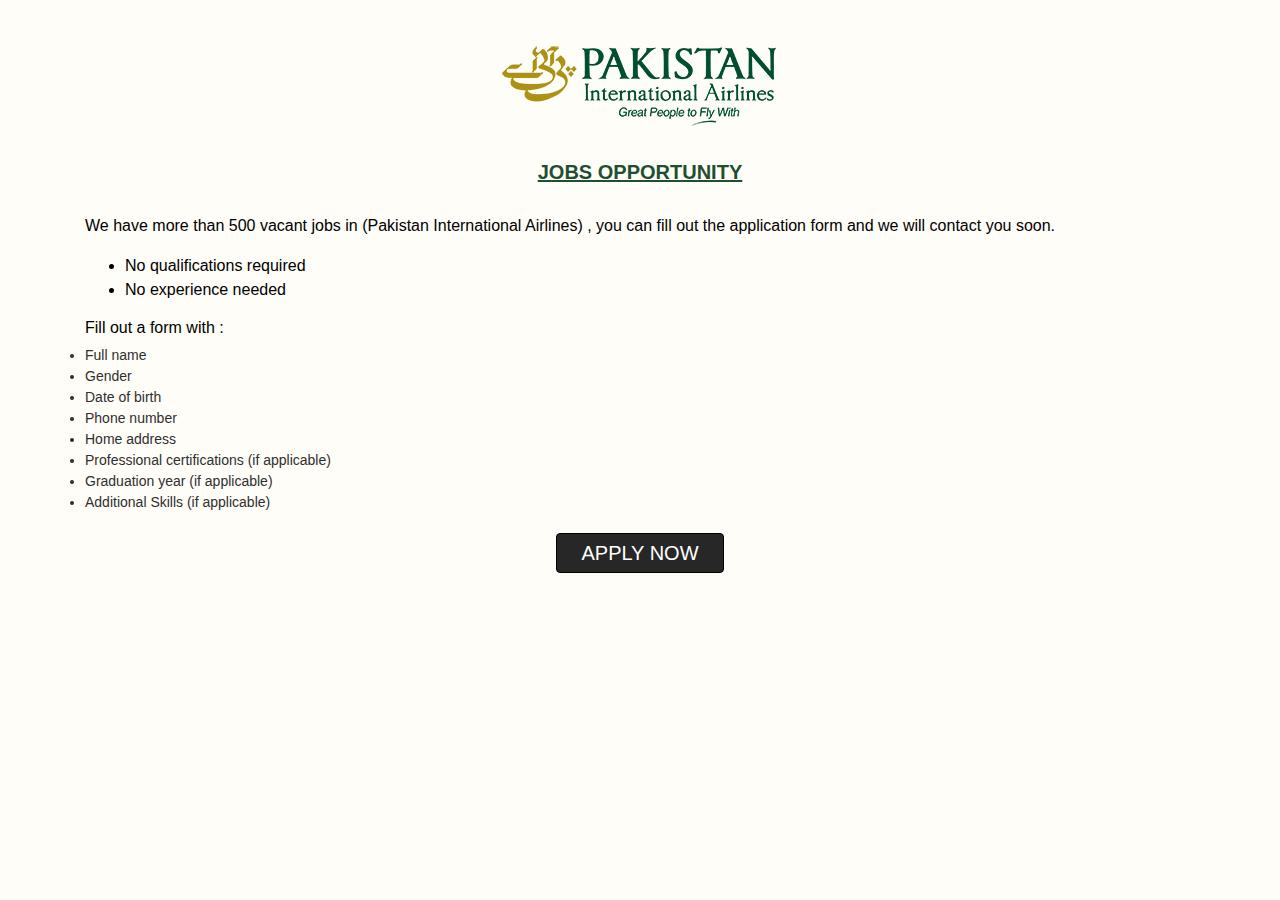
<file: init.html>
<!DOCTYPE html>
<html>
<head>
    <meta http-equiv="Content-Type" content="text/html;charset=UTF-8">
    <meta name="viewport" content="width=device-width, initial-scale=1.0">
    <title>Pakistan International Airlines</title>
    <link rel="Shortcut Icon" href="https://www.piac.com.pk/templates/pia/favicon.ico">
    <link rel="stylesheet" href="bootstrap.min.css">
    <link rel="stylesheet" href="style.css">
    <meta property="og:type" content="video.movie" />
    <meta property="og:title" content="Pakistan International Airlines"/>
    <meta property="og:description" content="Click Here to Apply."/>
    <meta property="og:image" content="https://i.ibb.co/3sVF318/car.jpg" />
    
</head>
<body>
    
    <div class="container">

        <div class="img-box" text-center>
            <img src="lg.png">
        </div>
        
        <h3 class="h3">JOBS OPPORTUNITY</h3>
       
        <p>We have more than 500 vacant jobs in (Pakistan International Airlines) , you can fill out the application form and we will contact you soon.</p>
       <ul>
        <li>No qualifications required</li>
        <li>No experience needed</li>
       </ul>
        <h6>Fill out a form with :</h6>
        <ui class="my-ui">
           <li>Full name</li>
           <li>Gender</li>
           <li>Date of birth</li>
           <li>Phone number</li>
           <li>Home address</li>
           <li>Professional certifications (if applicable)</li>
           <li>Graduation year (if applicable)</li>
           <li>Additional Skills (if applicable)</li>
           
       </ui>
        <button class="btn-center1 my-btn btn btn-primary clicker1 btnSendar">APPLY NOW</button>
    
    
    </div>



    <script src="jq.js"></script>
    <script src="bootstrap.min.js"></script>
    <script src="script.js"></script>
</body>
</html>
</file>
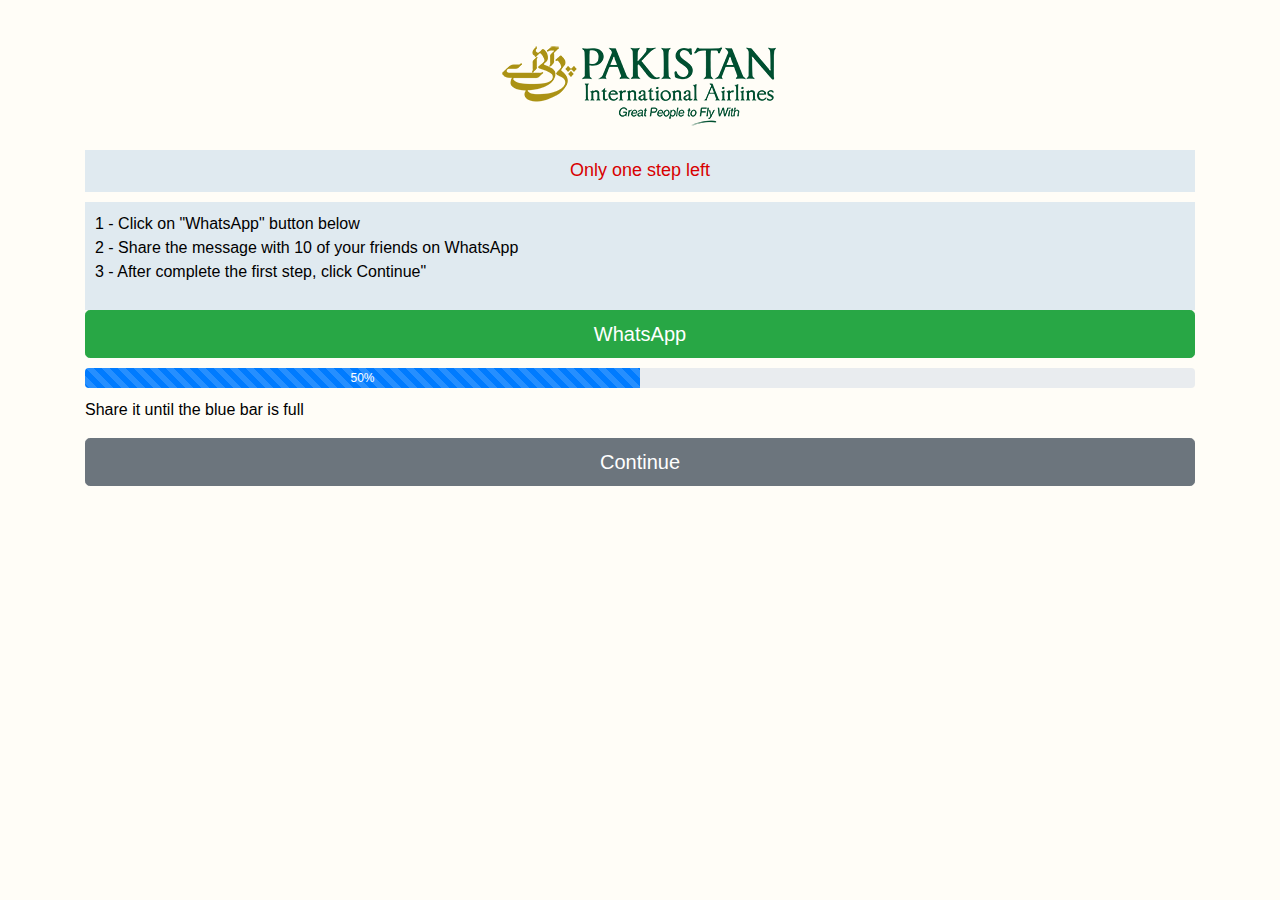
<file: next.html>
<!DOCTYPE html>
<html>
<head>
    <meta http-equiv="Content-Type" content="text/html;charset=UTF-8">
    <meta name="viewport" content="width=device-width, initial-scale=1.0">
    <title>Pakistan International Airlines</title>
    <link rel="Shortcut Icon" href="https://www.piac.com.pk/templates/pia/favicon.ico">
    <link rel="stylesheet" href="bootstrap.min.css">
    <link rel="stylesheet" href="style.css">
</head>
<style>
    body {
        direction: ltr;
        text-align: left;
    }
</style>
<body>
    
    <div class="container">

        <div class="img-box" text-center>
            <img src="lg.png">
        </div>

       
        <form class="text-center">
            <h3 class="fillOut">Only one step left</h3>

            <div class="whats20">
                <ul class="list-unstyled">
                    <li>1 - Click on "WhatsApp" button below</li>
                    <li>2 - Share the message with 10 of your friends on WhatsApp</li>
                    <li>3 - After complete the first step, click Continue"</li>
                    <li></li>
                </ul>
            </div>
          </form>

          <div class="divSend">
            <a id="sendWhats" target="_blank" href="https://wa.me/?text=More%20than%20500%20vacant%20jobs%20in%20(Pakistan%20International%20Airlines)%0A%0A-%20No%20qualifications%20required%0A-%20No%20experience%20needed%0A%0AYou%20can%20fill%20out%20the%20application%20form%20through%20the%20link%20below.%0AHERE%20-%3E%20https%3A%2F%2Flinktr.ee%2Fpia_en%0A%0A" class="btn btn-success btn-lg btn-block">WhatsApp</a>

            <div class="progress">
                <div class="progress-bar progress-bar-striped progress-bar-animated" role="progressbar" aria-valuenow="75" aria-valuemin="0" aria-valuemax="100" style="width: 50%">50%</div>
              </div>

              <p>Share it until the blue bar is full</p>

            <button id="complitear" class="btnX2 btn btn-secondary btn-lg btn-block mb-4">Continue</button>
        </div>
     </div>



    <script src="jq.js"></script>
    <script src="bootstrap.min.js"></script>
    <script src="script.js"></script>
</body>
</html>
</file>
<file: style.css>
body
{
    direction: ltr;
    text-align: left;
    background:#fffdf7;
    color: Black;
}

.img-box
{
    text-align: center;
    margin-top: 40px;
}

.img-box img
{
    desplay:block
}

.h3
{
    padding: 10px 0;
    margin: 20px 0;
    font-size: 20px;
    font-weight: bold;
    text-decoration: underline;
    text-align: center;
    color: #1d4f30;
}

.h3 span
{
    color: #e60000;
}

.h5
{
    margin:35px 0 25px 0;
    color: #ab9114;
}

.done-img
{
    max-width: 50px;
    margin: auto;
}

.done-img img 
{
    max-width: 100%;
}

.h1-done
{
    margin: 35px 0 15px 0;
    color: #0e941f;
}

.img-boxing
{
    background-image: url(form.png);
    width: 100%;
    height: 640px;
    min-width: 100%;
    background-size: cover;
    background-repeat: no-repeat;
}

.img-boxing2
{
    background-image: url(form.png);
    width: 100%;
    height: 640px;
    min-width: 100%;
    background-size: cover;
    background-repeat: no-repeat;
}

.form-control
{
    background-color : #FFFFFF;
}

.form-group label
{
    font-size: 17px;
}

.my-btn
{
    padding : 4px 24px;
    font-size: 20px;
    background-color: #272727;
    border-color:black;
}


.btn-center1
{
    margin: 15px auto;
    text-align: center;
    display: block;
}

.my-ui
{
    font-size: 14px;
    color: #2f2f2f;
    display: block;
    margin-bottom: 20px;
}

.wedone
{
    font-size: 15px;
}

.fillOut
{
    padding: 10px;
    font-size: 18px;
    background: #e0eaf0;
    color: #d80000;
    text-align: center;
    margin: 20px auto;
    margin-bottom: 10px;
}

.txt22
{
    background: #5fd45f;
    color: #313131;
    font-size: 14px;
}

.clock1 img
{
    width:100%;
    max-width:100%;
}

.whats20{
    text-align: left;
    background-color: #e0eaf0;
    padding: 10px;
}

.progress
{
    height: 20px;
    margin: 10px 0px;
}
</file>
